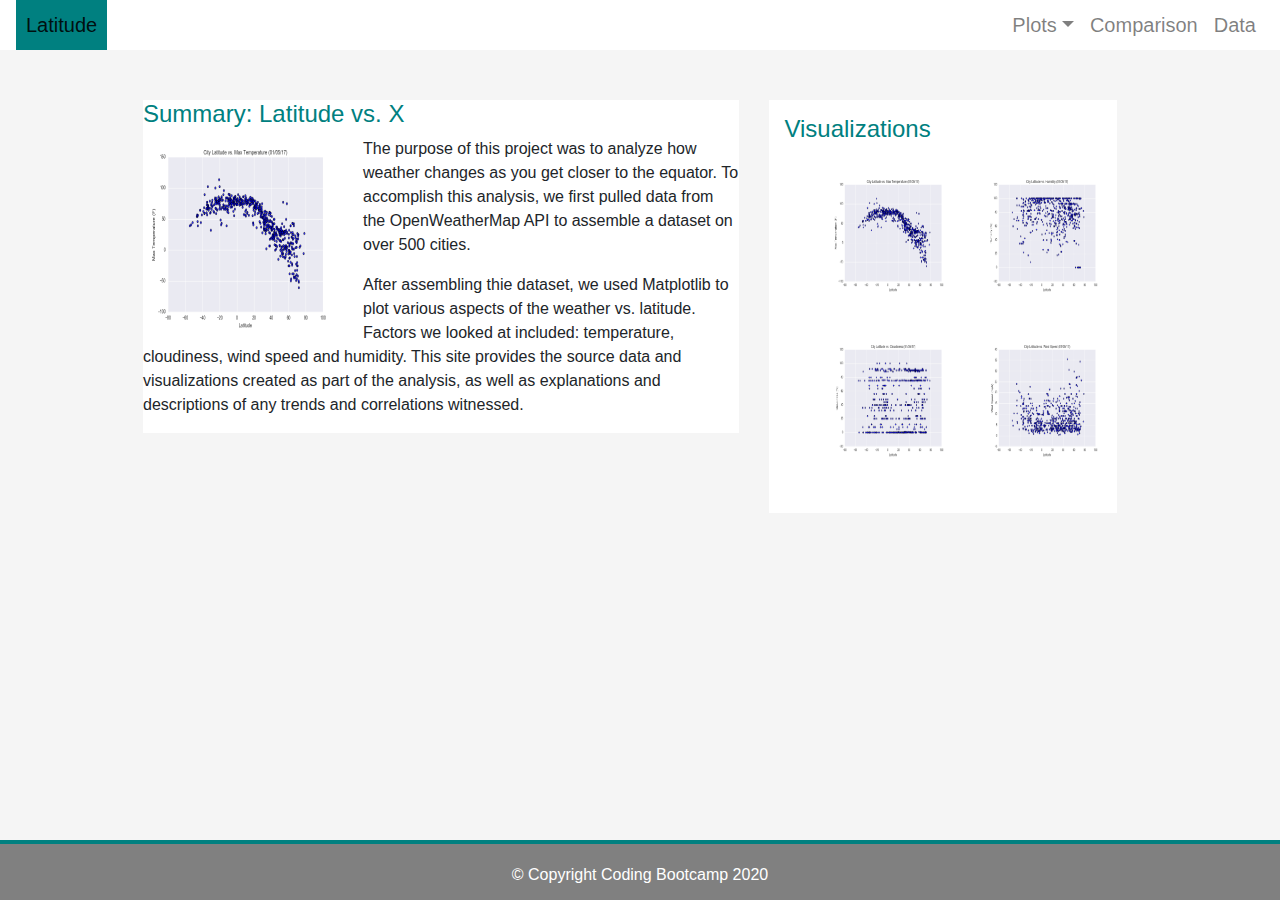
<file: WebVisualizations/index.html>
<!DOCTYPE html>

<html lang="en-us">
<head>
  <meta charset="UTF-8">
  <title>Web Visual Design</title>

  <!-- Connect to CSS file and Bootstrap -->
  <link rel="stylesheet" href="https://stackpath.bootstrapcdn.com/bootstrap/4.3.1/css/bootstrap.min.css">
  <link rel="stylesheet" href="style.css">

  </head>

<body>

  <div class="navigation">
	  <nav class="navbar fixed-top navbar-expand-lg navbar-light">
        <a class="navbar-brand" href="index.html">Latitude</a>
       <button class="navbar-toggler border" type="button" data-toggle="collapse" data-target="#navbarNavDropdown" aria-controls="navbarNavDropdown" aria-expanded="false" aria-label="Toggle navigation">
         <span class="navbar-toggle-icon"></span>
        </button>


        <div class="collapse navbar-collapse" id="navbarNavDropdown">
          <ul class="navbar-nav ml-auto">
            <li class="nav-item dropdown">
              <a  class="nav-link dropdown-toggle" href="#" data-toggle="dropdown" id="navbarDropdown" role="button" aria-haspopup="true" aria-expanded="false">Plots</a>
                <div class="dropdown-menu" aria-labelledby="navbarDropdownk">
                  <a class="dropdown-item" href="temp.html">Max Temperature</a>
                  <a class="dropdown-item" href="humidity.html">Humidity</a>
                  <a class="dropdown-item" href="cloudiness.html">Cloudiness</a>
                  <a class="dropdown-item" href="wind.html">Wind Speed</a>
                 </div>
              </li>


      <li class="nav-item">
          <a class="nav-link" href="comparison.html">Comparison</a>
      </li>
      <li class="nav-item">
           <a class="nav-link" href="data.html">Data</a>
      </li>
    </ul>
  </div>
</nav>
  </div>

  <main class="container">
    <section id="weather-main">
      <section id="figure">
        <h2 id="header-description">Summary: Latitude vs. X</h2>
        <img id="main-image" src="../WebVisualizations/Resources/assets/images/Fig1.png" alt="Summary: Latitude vs. X">
      </section>
      <p>The purpose of this project was to analyze how weather changes as you get closer to the equator. To accomplish this analysis, we first pulled data from the OpenWeatherMap API to assemble a dataset on over 500 cities.</p>
      <p>After assembling thie dataset, we used Matplotlib to plot various aspects of the weather vs. latitude. Factors we looked at included: temperature, cloudiness, wind speed and humidity. This site provides the source data and visualizations created as part of the analysis, as well as explanations and descriptions of any trends and correlations witnessed.</p>
    </section>

    <aside id="visualizations">
      <h2>Visualizations</h2>
      <ul>
        <div class="row">
          <div class="col-lg-6" style="padding: 20px;">
              <a href="temp.html">
          <img src="../WebVisualizations/Resources/assets/images/Fig1.png" alt="Latitude vs. Max Temperature", class="side-image">
        </a>
      </div>
      <div class="col-lg-6" style="padding: 20px;">
              <a href="humidity.html">
          <img src="../WebVisualizations/Resources/assets/images/Fig2.png" alt="Latitude vs. Humidity", class="side-image">
          </a>
      </div>
      <div class="col-lg-6" style="padding: 20px;">
              <a href="cloudiness.html">
          <img src="../WebVisualizations/Resources/assets/images/Fig3.png" alt="Latitude vs. Cloudiness", class="side-image">
        </a>
      </div>
      <div class="col-lg-6" style="padding: 20px;">
              <a href="wind.html">
          <img src="../WebVisualizations/Resources/assets/images/Fig4.png" alt="Latitude vs. Wind Speed", class="side-image">
        </a>
      </div>
      </ul>
    </aside>
  </main>


    <!-- Start of footer -->

  <footer>
    <p class="copyright">
        &copy; Copyright Coding Bootcamp 2020
    </p>
  </footer>

      <!-- End of footer -->




</body>



</html>
</file>
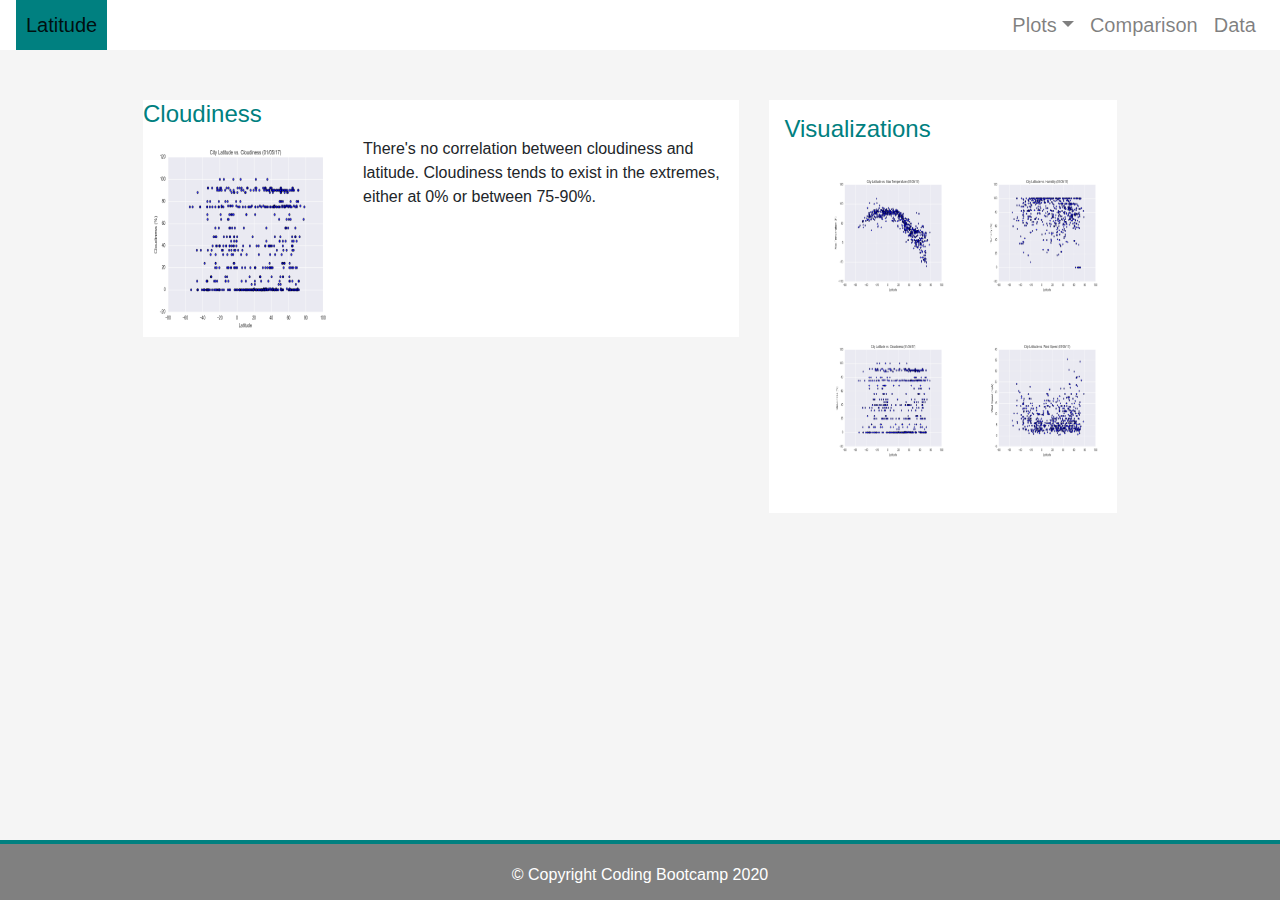
<file: WebVisualizations/cloudiness.html>
<!DOCTYPE html>

<html lang="en-us">
<head>
  <meta charset="UTF-8">
  <title>Web Visual Design</title>

  <!-- Connect to CSS file and Bootstrap -->
  <link rel="stylesheet" href="https://stackpath.bootstrapcdn.com/bootstrap/4.3.1/css/bootstrap.min.css">
  <link rel="stylesheet" href="style.css">

  </head>

<body>

     <div class="navigation">
	      <nav class="navbar fixed-top navbar-expand-lg navbar-light">
    <a class="navbar-brand" href="index.html">Latitude</a>
    <button class="navbar-toggler border" type="button" data-toggle="collapse" data-target="#navbarNavDropdown" aria-controls="navbarNavDropdown" aria-expanded="false" aria-label="Toggle navigation">
        <span class="navbar-toggle-icon"></span>
    </button>


    <div class="collapse navbar-collapse" id="navbarNavDropdown">
        <ul class="navbar-nav ml-auto">
        <li class="nav-item dropdown">
            <a href="#" class="nav-link dropdown-toggle" data-toggle="dropdown" id="navbarDropdownMenuLink" role="button" aria-haspopup="true" aria-expanded="false">Plots</a>
            <div class="dropdown-menu" aria-labelledby="navbarDropdownMenuLink">
            <a class="dropdown-item" href="temp.html">Max Temperature</a>
            <a class="dropdown-item" href="humidity.html">Humidity</a>
            <a class="dropdown-item" href="cloudiness.html">Cloudiness</a>
            <a class="dropdown-item" href="wind.html">Wind Speed</a>
            </div>
        </li>
        <li class="nav-item">
          <a class="nav-link" href="comparison.html">Comparison</a>
        </li>
        <li class="nav-item">
           <a class="nav-link" href="data.html">Data</a>
        </li>
        </ul>
      </div>
    </nav>
    </div>

  <main class="container">
    <section id="weather-main">
      <section id="figure">
            <h2 id="header-description">Cloudiness</h2>
            <img id="main-image" src="../WebVisualizations/Resources/assets/images/Fig3.png" alt="Latitude vs. Wind Speed">
          
      </section>
      <p>There's no correlation between cloudiness and latitude. Cloudiness tends to exist in the extremes, either at 0% or between 75-90%.</p>
    </section>

    <aside id="visualizations">
      <h2>Visualizations</h2>
      <ul>
        <div class="row">
          <div class="col-lg-6" style="padding: 20px;">
              <a href="temp.html">
          <img src="../WebVisualizations/Resources/assets/images/Fig1.png" alt="Latitude vs. Max Temperature", class="side-image">
        </a>
      </div>
      <div class="col-lg-6" style="padding: 20px;">
              <a href="humidity.html">
          <img src="../WebVisualizations/Resources/assets/images/Fig2.png" alt="Latitude vs. Humidity", class="side-image">
          </a>
      </div>
      <div class="col-lg-6" style="padding: 20px;">
              <a href="cloudiness.html">
          <img src="../WebVisualizations/Resources/assets/images/Fig3.png" alt="Latitude vs. Cloudiness", class="side-image">
        </a>
      </div>
      <div class="col-lg-6" style="padding: 20px;">
              <a href="wind.html">
          <img src="../WebVisualizations/Resources/assets/images/Fig4.png" alt="Latitude vs. Wind Speed", class="side-image">
        </a>
      </div>
      </ul>
    </aside>
  </main>


    <!-- Start of footer -->

  <footer>
    <p class="copyright">
        &copy; Copyright Coding Bootcamp 2020
    </p>
  </footer>

      <!-- End of footer -->




</body>



</html>
</file>
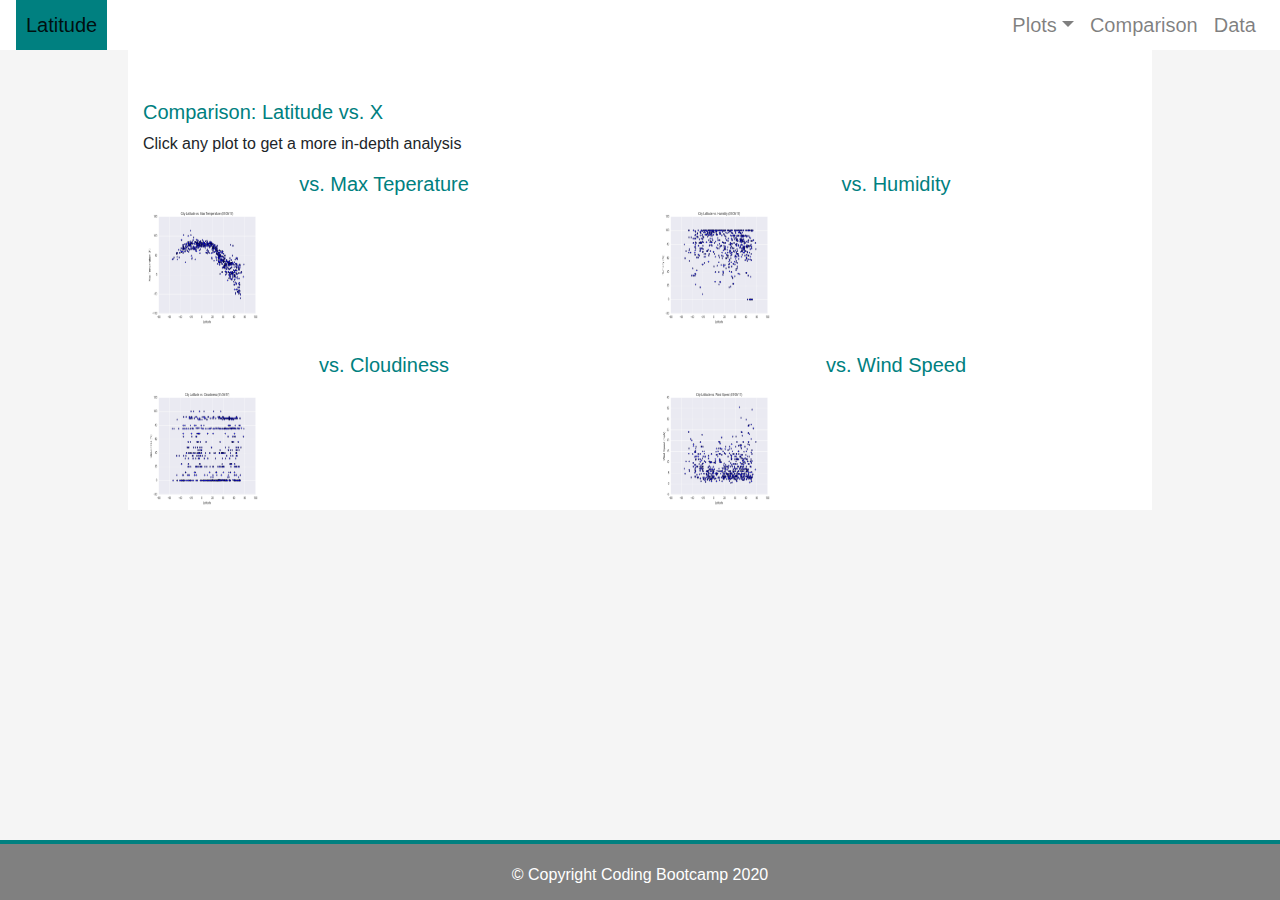
<file: WebVisualizations/comparison.html>
<!DOCTYPE html>

<html lang="en-us">
<head>
  <meta charset="UTF-8">
  <title>Web Visual Design</title>

  <!-- Connect to CSS file and Bootstrap -->
  <link rel="stylesheet" href="https://stackpath.bootstrapcdn.com/bootstrap/4.3.1/css/bootstrap.min.css">
  <link rel="stylesheet" href="style.css">

  </head>

<body>

     <div class="navigation">
	      <nav class="navbar fixed-top navbar-expand-lg navbar-light">
    <a class="navbar-brand" href="index.html">Latitude</a>
    <button class="navbar-toggler border" type="button" data-toggle="collapse" data-target="#navbarNavDropdown" aria-controls="navbarNavDropdown" aria-expanded="false" aria-label="Toggle navigation">
        <span class="navbar-toggle-icon"></span>
    </button>


    <div class="collapse navbar-collapse" id="navbarNavDropdown">
        <ul class="navbar-nav ml-auto">
        <li class="nav-item dropdown">
            <a href="#" class="nav-link dropdown-toggle" data-toggle="dropdown" id="navbarDropdownMenuLink" role="button" aria-haspopup="true" aria-expanded="false">Plots</a>
            <div class="dropdown-menu" aria-labelledby="navbarDropdownMenuLink">
            <a class="dropdown-item" href="temp.html">Max Temperature</a>
            <a class="dropdown-item" href="humidity.html">Humidity</a>
            <a class="dropdown-item" href="cloudiness.html">Cloudiness</a>
            <a class="dropdown-item" href="wind.html">Wind Speed</a>
            </div>
        </li>
        <li class="nav-item">
          <a class="nav-link" href="comparison.html">Comparison</a>
        </li>
        <li class="nav-item">
           <a class="nav-link" href="data.html">Data</a>
        </li>
        </ul>
      </div>
    </nav>
    </div>

    <div class="container content bg-white">
        <h3>Comparison: Latitude vs. X</h3>
        <p>Click any plot to get a more in-depth analysis</p>
        <div class="row">
            <div class="col-md-6">
                <h3 class="text-center">vs. Max Teperature</h3>
                <a href="temp.html"><img width="100%" src="../WebVisualizations/Resources/assets/images/Fig1.png"></a>   
            </div>
            <div class="col-md-6">
                <h3 class="text-center">vs. Humidity</h3>
                <a href="humidity.html"><img width="100%" src="../WebVisualizations/Resources/assets/images/Fig2.png"></a>  
            </div>
        </div>
        <br>
        <div class="row">
            <div class="col-md-6">
                <h3 class="text-center">vs. Cloudiness </h3>
                <a href="cloudiness.html"><img width="100%" src="../WebVisualizations/Resources/assets/images/Fig3.png"></a>   
            </div>
            <div class="col-md-6">
                <h3 class="text-center">vs. Wind Speed</h3>
                <a href="windspeed.html"><img width="100%" src="../WebVisualizations/Resources/assets/images/Fig4.png"></a>  
            </div>
        </div>   
    </div>



    <footer>
        <p class="copyright">
            &copy; Copyright Coding Bootcamp 2020
        </p>
      </footer>
    
          <!-- End of footer -->
    
    
    
    
    </body>
    
    
    
    </html>
</file>
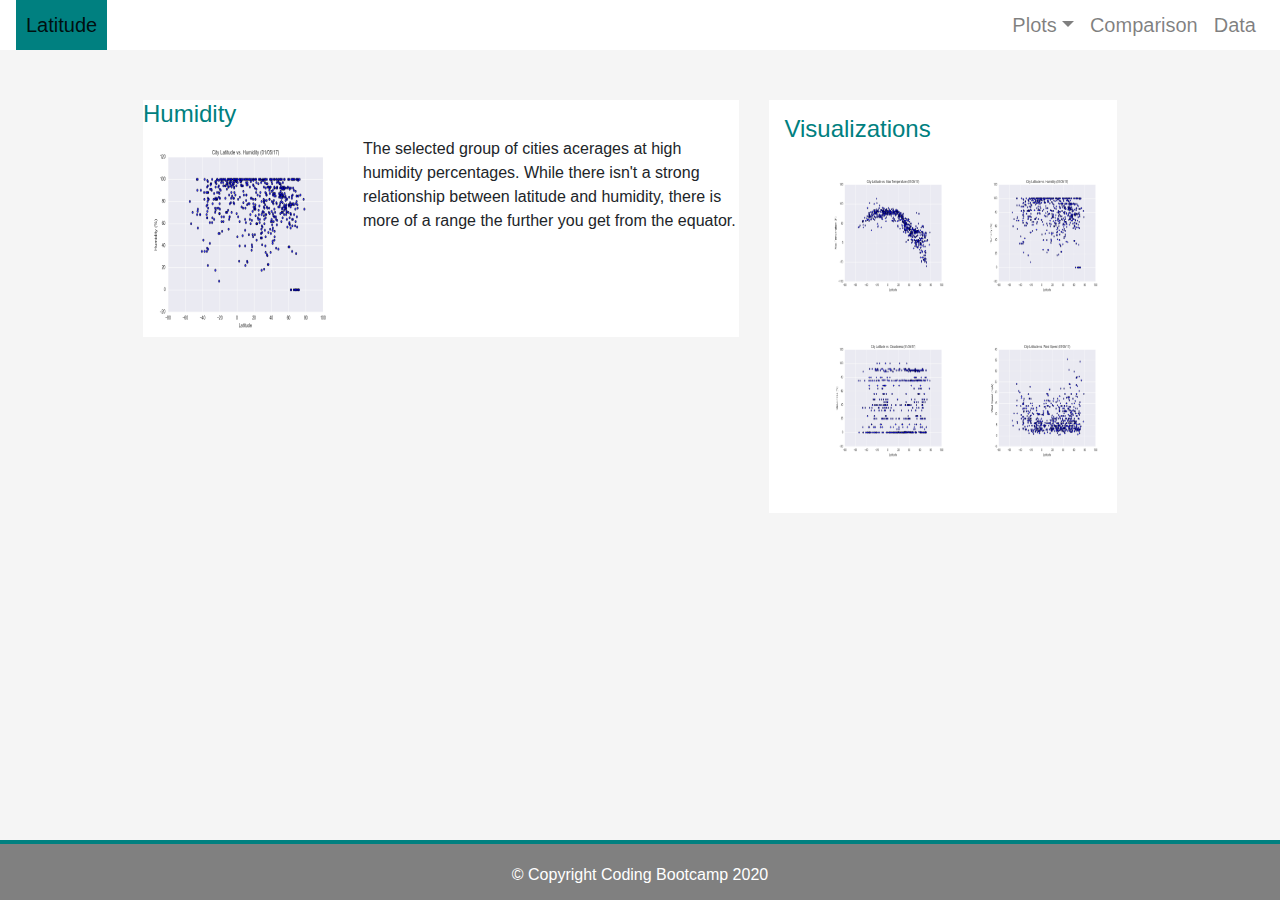
<file: WebVisualizations/humidity.html>
<!DOCTYPE html>

<html lang="en-us">
<head>
  <meta charset="UTF-8">
  <title>Web Visual Design</title>

  <!-- Connect to CSS file and Bootstrap -->
  <link rel="stylesheet" href="https://stackpath.bootstrapcdn.com/bootstrap/4.3.1/css/bootstrap.min.css">
  <link rel="stylesheet" href="style.css">

  </head>

<body>

     <div class="navigation">
	      <nav class="navbar fixed-top navbar-expand-lg navbar-light">
    <a class="navbar-brand" href="index.html">Latitude</a>
    <button class="navbar-toggler border" type="button" data-toggle="collapse" data-target="#navbarNavDropdown" aria-controls="navbarNavDropdown" aria-expanded="false" aria-label="Toggle navigation">
        <span class="navbar-toggle-icon"></span>
    </button>


    <div class="collapse navbar-collapse" id="navbarNavDropdown">
        <ul class="navbar-nav ml-auto">
        <li class="nav-item dropdown">
            <a href="#" class="nav-link dropdown-toggle" data-toggle="dropdown" id="navbarDropdownMenuLink" role="button" aria-haspopup="true" aria-expanded="false">Plots</a>
            <div class="dropdown-menu" aria-labelledby="navbarDropdownMenuLink">
            <a class="dropdown-item" href="temp.html">Max Temperature</a>
            <a class="dropdown-item" href="humidity.html">Humidity</a>
            <a class="dropdown-item" href="cloudiness.html">Cloudiness</a>
            <a class="dropdown-item" href="wind.html">Wind Speed</a>
            </div>
        </li>
        <li class="nav-item">
          <a class="nav-link" href="comparison.html">Comparison</a>
        </li>
        <li class="nav-item">
           <a class="nav-link" href="data.html">Data</a>
        </li>
        </ul>
      </div>
    </nav>
    </div>

  <main class="container">
    <section id="weather-main">
      <section id="figure">
            <h2 id="header-description">Humidity</h2>
            <img id="main-image" src="../WebVisualizations/Resources/assets/images/Fig2.png" alt="Latitude vs. Wind Speed">
          
      </section>
      <p>The selected group of cities acerages at high humidity percentages. While there isn't a strong relationship between latitude and humidity, there is more of a range the further you get from the equator.</p>
    </section>

    <aside id="visualizations">
      <h2>Visualizations</h2>
      <ul>
        <div class="row">
          <div class="col-lg-6" style="padding: 20px;">
              <a href="temp.html">
          <img src="../WebVisualizations/Resources/assets/images/Fig1.png" alt="Latitude vs. Max Temperature", class="side-image">
        </a>
      </div>
      <div class="col-lg-6" style="padding: 20px;">
              <a href="humidity.html">
          <img src="../WebVisualizations/Resources/assets/images/Fig2.png" alt="Latitude vs. Humidity", class="side-image">
          </a>
      </div>
      <div class="col-lg-6" style="padding: 20px;">
              <a href="cloudiness.html">
          <img src="../WebVisualizations/Resources/assets/images/Fig3.png" alt="Latitude vs. Cloudiness", class="side-image">
        </a>
      </div>
      <div class="col-lg-6" style="padding: 20px;">
              <a href="wind.html">
          <img src="../WebVisualizations/Resources/assets/images/Fig4.png" alt="Latitude vs. Wind Speed", class="side-image">
        </a>
      </div>
      </ul>
    </aside>
  </main>


    <!-- Start of footer -->

  <footer>
    <p class="copyright">
        &copy; Copyright Coding Bootcamp 2020
    </p>
  </footer>

      <!-- End of footer -->




</body>



</html>
</file>
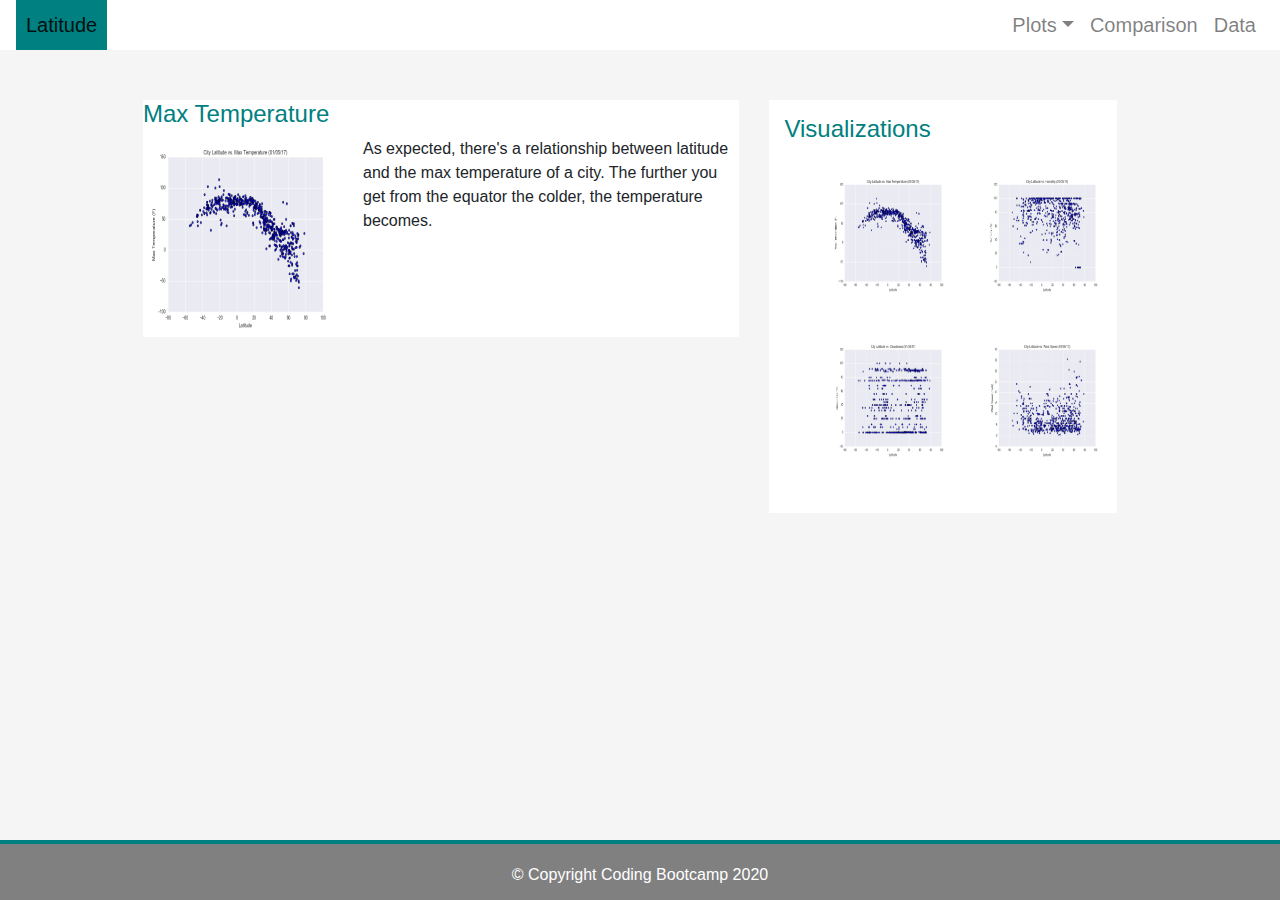
<file: WebVisualizations/temp.html>
<!DOCTYPE html>

<html lang="en-us">
<head>
  <meta charset="UTF-8">
  <title>Web Visual Design</title>

  <!-- Connect to CSS file and Bootstrap -->
  <link rel="stylesheet" href="https://stackpath.bootstrapcdn.com/bootstrap/4.3.1/css/bootstrap.min.css">
  <link rel="stylesheet" href="style.css">

  </head>

<body>

     <div class="navigation">
	      <nav class="navbar fixed-top navbar-expand-lg navbar-light">
    <a class="navbar-brand" href="index.html">Latitude</a>
    <button class="navbar-toggler border" type="button" data-toggle="collapse" data-target="#navbarNavDropdown" aria-controls="navbarNavDropdown" aria-expanded="false" aria-label="Toggle navigation">
        <span class="navbar-toggle-icon"></span>
    </button>


    <div class="collapse navbar-collapse" id="navbarNavDropdown">
        <ul class="navbar-nav ml-auto">
        <li class="nav-item dropdown">
            <a href="#" class="nav-link dropdown-toggle" data-toggle="dropdown" id="navbarDropdownMenuLink" role="button" aria-haspopup="true" aria-expanded="false">Plots</a>
            <div class="dropdown-menu" aria-labelledby="navbarDropdownMenuLink">
            <a class="dropdown-item" href="temp.html">Max Temperature</a>
            <a class="dropdown-item" href="humidity.html">Humidity</a>
            <a class="dropdown-item" href="cloudiness.html">Cloudiness</a>
            <a class="dropdown-item" href="wind.html">Wind Speed</a>
            </div>
        </li>
        <li class="nav-item">
          <a class="nav-link" href="comparison.html">Comparison</a>
        </li>
        <li class="nav-item">
           <a class="nav-link" href="data.html">Data</a>
        </li>
        </ul>
      </div>
    </nav>
    </div>

  <main class="container">
    <section id="weather-main">
      <section id="figure">
            <h2 id="header-description"> Max Temperature</h2>
            <img id="main-image" src="../WebVisualizations/Resources/assets/images/Fig1.png" alt="Latitude vs. Wind Speed">
          
      </section>
      <p>As expected, there's a relationship between latitude and the max temperature of a city. The further you get from the equator the colder, the temperature becomes.</p>     
    </section>


    <aside id="visualizations">
      <h2>Visualizations</h2>
      <ul>
        <div class="row">
          <div class="col-lg-6" style="padding: 20px;">
              <a href="temp.html">
          <img src="../WebVisualizations/Resources/assets/images/Fig1.png" alt="Latitude vs. Max Temperature", class="side-image">
        </a>
      </div>
      <div class="col-lg-6" style="padding: 20px;">
              <a href="humidity.html">
          <img src="../WebVisualizations/Resources/assets/images/Fig2.png" alt="Latitude vs. Humidity", class="side-image">
          </a>
      </div>
      <div class="col-lg-6" style="padding: 20px;">
              <a href="cloudiness.html">
          <img src="../WebVisualizations/Resources/assets/images/Fig3.png" alt="Latitude vs. Cloudiness", class="side-image">
        </a>
      </div>
      <div class="col-lg-6" style="padding: 20px;">
              <a href="wind.html">
          <img src="../WebVisualizations/Resources/assets/images/Fig4.png" alt="Latitude vs. Wind Speed", class="side-image">
        </a>
      </div>
      </ul>
    </aside>
  </main>


    <!-- Start of footer -->

  <footer>
    <p class="copyright">
        &copy; Copyright Coding Bootcamp 2020
    </p>
  </footer>

      <!-- End of footer -->




</body>



</html>
</file>
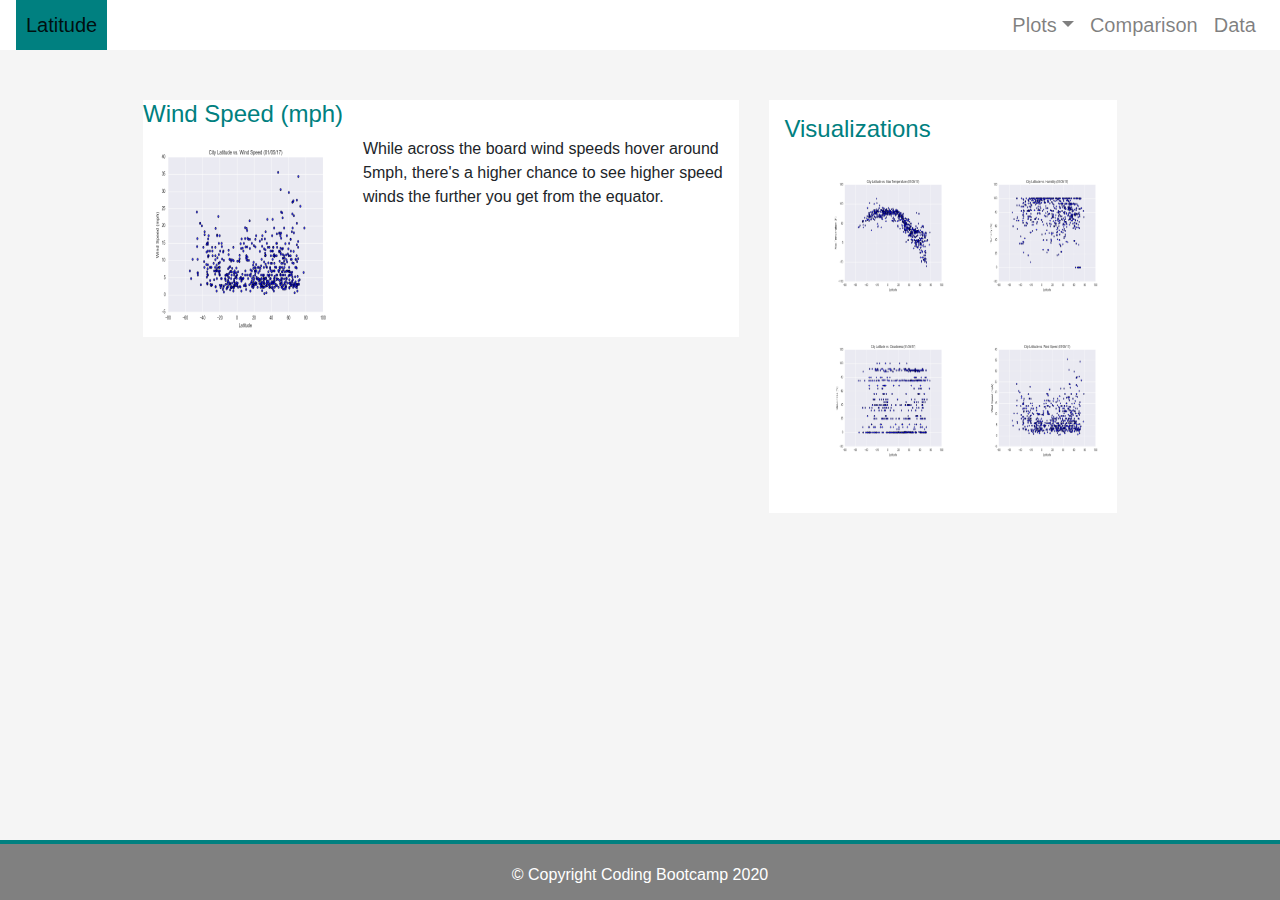
<file: WebVisualizations/wind.html>
<!DOCTYPE html>

<html lang="en-us">
<head>
  <meta charset="UTF-8">
  <title>Web Visual Design</title>

  <!-- Connect to CSS file and Bootstrap -->
  <link rel="stylesheet" href="https://stackpath.bootstrapcdn.com/bootstrap/4.3.1/css/bootstrap.min.css">
  <link rel="stylesheet" href="style.css">

  </head>

<body>

     <div class="navigation">
	      <nav class="navbar fixed-top navbar-expand-lg navbar-light">
    <a class="navbar-brand" href="index.html">Latitude</a>
    <button class="navbar-toggler border" type="button" data-toggle="collapse" data-target="#navbarNavDropdown" aria-controls="navbarNavDropdown" aria-expanded="false" aria-label="Toggle navigation">
        <span class="navbar-toggle-icon"></span>
    </button>


    <div class="collapse navbar-collapse" id="navbarNavDropdown">
        <ul class="navbar-nav ml-auto">
        <li class="nav-item dropdown">
            <a href="#" class="nav-link dropdown-toggle" data-toggle="dropdown" id="navbarDropdownMenuLink" role="button" aria-haspopup="true" aria-expanded="false">Plots</a>
            <div class="dropdown-menu" aria-labelledby="navbarDropdownMenuLink">
            <a class="dropdown-item" href="temp.html">Max Temperature</a>
            <a class="dropdown-item" href="humidity.html">Humidity</a>
            <a class="dropdown-item" href="cloudiness.html">Cloudiness</a>
            <a class="dropdown-item" href="wind.html">Wind Speed</a>
            </div>
        </li>
        <li class="nav-item">
          <a class="nav-link" href="comparison.html">Comparison</a>
        </li>
        <li class="nav-item">
           <a class="nav-link" href="data.html">Data</a>
        </li>
        </ul>
      </div>
    </nav>
    </div>

  <main class="container">
    <section id="weather-main">
      <section id="figure">
            <h2 id="header-description">Wind Speed (mph)</h2>
            <img id="main-image" src="../WebVisualizations/Resources/assets/images/Fig4.png" alt="Latitude vs. Wind Speed">
          
      </section>
      <p>While across the board wind speeds hover around 5mph, there's a higher chance to see higher speed winds the further you get from the equator. </p>
    </section>

    <aside id="visualizations">
      <h2>Visualizations</h2>
      <ul>
        <div class="row">
          <div class="col-lg-6" style="padding: 20px;">
              <a href="temp.html">
          <img src="../WebVisualizations/Resources/assets/images/Fig1.png" alt="Latitude vs. Max Temperature", class="side-image">
        </a>
      </div>
      <div class="col-lg-6" style="padding: 20px;">
              <a href="humidity.html">
          <img src="../WebVisualizations/Resources/assets/images/Fig2.png" alt="Latitude vs. Humidity", class="side-image">
          </a>
      </div>
      <div class="col-lg-6" style="padding: 20px;">
              <a href="cloudiness.html">
          <img src="../WebVisualizations/Resources/assets/images/Fig3.png" alt="Latitude vs. Cloudiness", class="side-image">
        </a>
      </div>
      <div class="col-lg-6" style="padding: 20px;">
              <a href="wind.html">
          <img src="../WebVisualizations/Resources/assets/images/Fig4.png" alt="Latitude vs. Wind Speed", class="side-image">
        </a>
      </div>
      </ul>
    </aside>
  </main>


    <!-- Start of footer -->

  <footer>
    <p class="copyright">
        &copy; Copyright Coding Bootcamp 2020
    </p>
  </footer>

      <!-- End of footer -->




</body>



</html>
</file>
<file: WebVisualizations/style.css>
body{
    background-color: whitesmoke; 
}


#weather-main,
#main-image {
  float: left;
  background-color: white
}

#visualizations {
  float: left;
  background-color: white
}

.container {
	width: 1024px;
	margin: 0 auto;
	margin-top: 30px;
	margin-bottom: 60px;
	padding-top: 70px;
	padding-left: 15px;
	padding-right: 15px;
  }

h2 {
	color: teal;
	font-size: 24px;
}

h3 {
	color: teal;
	font-size: 20px;
}

  
  
  #weather-main {
	width: 60%;
  }
  
  #visualizations {
	width: 35%;
	margin-left: 30px;
	padding: 15px;
  }

  #main-image {
	width: 200px;
	height: 200px;
	margin-right: 20px;
  }

  img{
	width: 125px;
	height: 125px;
}

.imageNav-content {
	margin-top: 40px;
	margin-bottom: 20px;
	padding: 10px 30px 40px;
	color: black;
	background-color: white;
}


  footer{
	background-color: gray;
	border-top-style: solid; 
    border-top-width: 4px; 
    border-top-color: teal;
    text-align: center;
    color: white;
    height: 60px;
    position: fixed;
    left: 0;
    right: 0;
	width: 100%;
	bottom: 0
}

.copyright{
  padding: 14pt;
}





.navbar{
  max-height: 50px; 
	background-color: white; 
  font-size: 20px; 
}

.navbar-brand{
	background-color: teal; 
	padding: 10px;
	color: white
}

.dropdown-menu {
    margin: 0;
}



.dropdown-item{
    color: teal; 
}

.dropdown-menu .dropdown-item:hover, .dropdown-menu .dropdown-item:active{
    background-color:#adc7c4; 
}

.nav-link:hover{
    background-color:#adc7c4;
}
</file>
